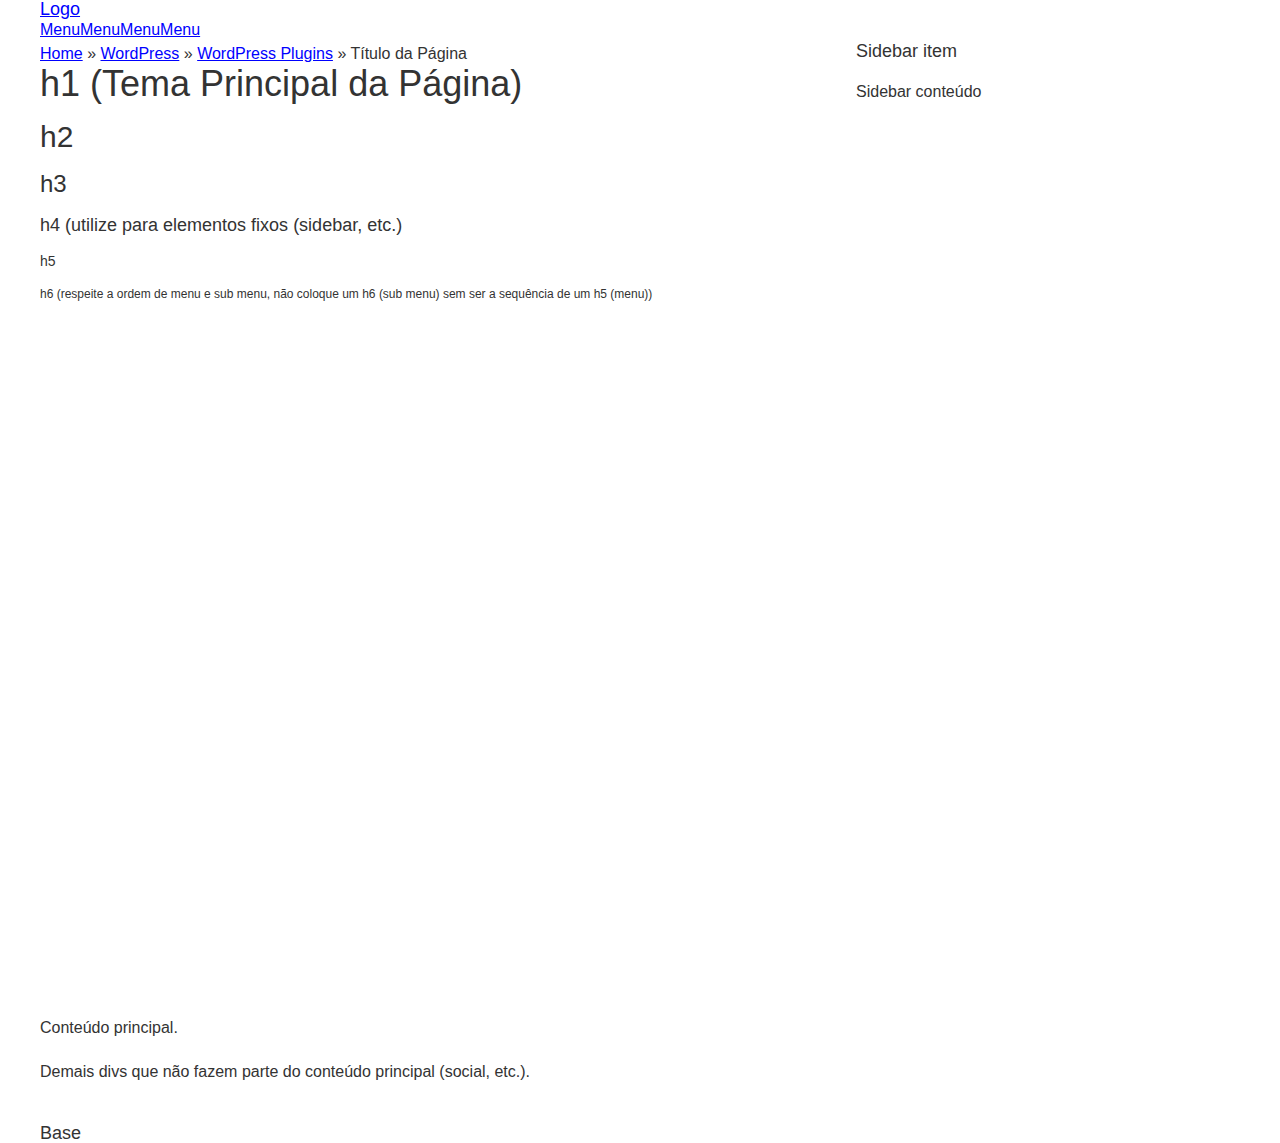
<file: site/index.html>
<!doctype html>
<html dir="ltr" lang="pt-br">
<head>
<meta http-equiv="Content-Language" content="pt-br">
<meta http-equiv="Content-Type" content="text/html; charset=utf-8">
<meta name="robots" content="index,follow">
<meta name="distribution" content="global">
<meta name="rating" content="general">
<meta name="viewport" content="width=device-width,initial-scale=1">
<meta name="SKYPE_TOOLBAR" content="SKYPE_TOOLBAR_PARSER_COMPATIBLE">
<meta name="theme-color" content="#0098DA">

<meta name="author" content="Mateus Salvi">
<meta name="copyright" content="Mateus Salvi">
<meta name="reply-to" content="salvi.mateus@gmail.com">

<meta name="description" lang="pt-br" content="Descrição_do_site">
<meta name="keywords" lang="pt-br" content="Tags_do_site">

<meta name="URL" content="http://dominio.com.br">
<!--<link rel="canonical" href="http://dominio.com.br">-->

<link rel="shortcut icon" type="image/x-icon" href="favicon.ico">

<title>CSSGrid</title>

<!-- Open Graph meta tags -->
<meta property="og:site_name" content="Título_do_Site">
<meta property="og:title" content="Título_da_Página_Atual">
<meta property="og:description" content="Descrição_da_Página_Atual">
<meta property="og:image" content="http://imagem_da_pagina_atual.jpg">
<meta property="og:url" content="http://url_da_pagina_atual.com.br">
<meta property="og:type" content="website ou article">
<!-- End. Open Graph meta tags -->

<!--[if lt IE 9]>
<script type="text/javascript" src="js/html5.js"></script>
<![endif]-->

<!-- CSS -->
<link rel="stylesheet" type="text/css" href="css/reset.css">
<link rel="stylesheet" type="text/css" href="css/grid.css">
<link rel="stylesheet" type="text/css" href="css/form.css">
<link rel="stylesheet" type="text/css" href="style.css">
<!-- End. CSS -->

</head>

<body itemscope="itemscope" itemtype="http://schema.org/WebPage">
<!--<body itemscope="itemscope" itemtype="http://schema.org/Product">-->

<!-- Scroll Top -->
<a class="scrolltop"><i class="fa fa-arrow-circle-up"></i></a>
<!-- End. Scroll Top -->

<!-- Site Container -->
<div id="wrap" class="clearfix">

<!-- Header -->
<header id="header" class="clearfix" role="banner" itemscope="itemscope" itemtype="http://schema.org/Organization" itemprop="manufacturer">
	<div class="container responsive">

		<div class="grid_12">
			<h4><a class="fancybox" href="img/logo-centive.png">Logo</a></h4>
		</div>

	</div>
</header>
<!-- End. Header -->

<!-- Navigation -->
<nav id="menu" class="clearfix" role="navigation" itemscope="itemscope" itemtype="http://schema.org/SiteNavigationElement">
	<div class="container responsive">

		<div class="grid_12">
			<ul class="clearfix">
				<li><a href="">Menu</a></li>
				<li><a href="">Menu</a>
					<ul>
						<li><a href="">Menu</a></li>
						<li><a href="">Menu</a>
							<ul>
								<li><a href="">Menu</a></li>
								<li><a href="">Menu</a></li>
								<li><a href="">Menu</a></li>
							</ul>
						</li>
						<li><a href="">Menu</a></li>
					</ul>
				</li>
				<li><a href="">Menu</a></li>
				<li><a href="">Menu</a></li>
			</ul>
		</div>

	</div>
</nav>
<!-- End. Navigation -->

<!-- Middle -->
<div id="middle" class="clearfix">
	<div class="container responsive content">

		<!-- Main -->
		<div class="grid_8">
			<main role="main">
				<!-- Breadcrumb -->
				<div class="grid_12 breadcrumb" itemprop="breadcrumb">
					<span prefix="v: http://rdf.data-vocabulary.org/#">
						<span typeof="v:Breadcrumb"><a href="http://yoast.com" rel="v:url" property="v:title">Home</a></span>
						<span class="sep">»</span>
						<span typeof="v:Breadcrumb"><a href="http://yoast.com/wordpress/" rel="v:url" property="v:title">WordPress</a></span>
						<span class="sep">»</span>
						<span typeof="v:Breadcrumb"><a href="http://yoast.com/wordpress/plugins/" rel="v:url" property="v:title">WordPress Plugins</a></span>
						<span class="sep">»</span>
						<span typeof="v:Breadcrumb"><span property="v:title">Título da Página</span></span>
					</span>
				</div>
				<!-- End. Breadcrumb -->

				<!-- Article -->
				<article class="grid_12">
					<!-- Title -->
					<header class="grid_12">
						<h1 itemprop="name">h1 (Tema Principal da Página)</h1>
					</header>
					<!-- End. Title -->

					<!-- Content -->
					<div class="grid_12" itemprop="description">
						<h2>h2</h2>
							<h3>h3</h3>
								<h4>h4 (utilize para elementos fixos (sidebar, etc.)</h4>
									<h5>h5</h5>
										<h6>h6 (respeite a ordem de menu e sub menu, não coloque um h6 (sub menu) sem ser a sequência de um h5 (menu))</h6>
										<br><br><br><br><br><br><br><br><br><br><br><br><br><br><br><br><br><br><br><br><br><br><br><br><br><br><br><br><br>
						<p>Conteúdo principal.</p>
					</div>
					<!-- End. Content -->

					<!-- Other -->
					<div class="grid_12">
						<p>Demais divs que não fazem parte do conteúdo principal (social, etc.).</p>
					</div>
					<!-- End. Other -->
				</article>
				<!-- End. Article -->
			</main>
		</div>
		<!-- End. Main -->

		<!-- Sidebar -->
		<aside class="grid_4 last" role="complementary">
			<!-- Sidebar Item -->
			<section class="grid_12">
				<div class="grid_12">
					<h4>Sidebar item</h4>
					<p>Sidebar conteúdo</p>
				</div>
			</section>
			<!-- End. Sidebar Item -->
		</aside>
		<!-- End. Sidebar -->

	</div>
</div>
<!-- End. Middle -->

<!-- Footer -->
<footer id="footer" class="clearfix" role="contentinfo" itemscope="itemscope" itemtype="http://schema.org/WPFooter">
	<div class="container responsive">

		<div class="grid_12">
			<h4>Base</h4>
		</div>

	</div>
</footer>
<!-- End. Footer -->

</div>
<!-- End. Site Container -->

<!-- Font Awesome -->
<link rel="stylesheet" type="text/css" href="lib/font-awesome-4.3.0/css/font-awesome.min.css">
<!-- End. Font Awesome -->

<!-- jQuery -->
<script type="text/javascript" src="js/jquery.js"></script>
<!-- End. jQuery -->

<!-- fancyBox -->
<link rel="stylesheet" type="text/css" href="js/fancybox/fancybox.css">
<script type="text/javascript" src="js/fancybox/fancybox.js"></script>
<!-- End. fancyBox -->

<!-- Responsive Menu -->
<script type="text/javascript" src="js/resmenu.js"></script>
<!-- End. Responsive Menu -->

<!-- Menu -->
<script type="text/javascript" src="js/superfish.js"></script>
<!-- End. Menu -->

<!-- Ready -->
<script type="text/javascript">
	jQuery(document).ready(function($){
		// fancyBox
		$('.fancybox').fancybox();
		$('.iframebox').fancybox({'width':800,'height':450,'type':'iframe'});

		// Responsive Menu
		$('#menu ul').ReSmenu({
			menuClass:		'responsive_menu',		// Responsive menu class
			selectId:			'resmenu',						// select ID
			textBefore:		false,								// Text to add before the mobile menu
			selectOption:	'Menu - Escolha uma página aqui',	// First select option
			activeClass:	'current-menu-item',	// Active menu li class
			maxWidth:			960										// Size to which the menu is responsive
		});

		// Menu
		$('#menu ul').superfish();

		// Scroll to top show and hide
		$(window).scroll(function(){
			if ($(this).scrollTop() > 100) {
				$('.scrolltop').fadeIn();
			} else {
				$('.scrolltop').fadeOut();
			}
		});
		// Scroll to top animate
		$('.scrolltop').click(function(){
			$('html, body').animate({ scrollTop: 0 }, 400);
			return false;
		});
	});
</script>
<!-- End. Ready -->

</body>
</html>
</file>
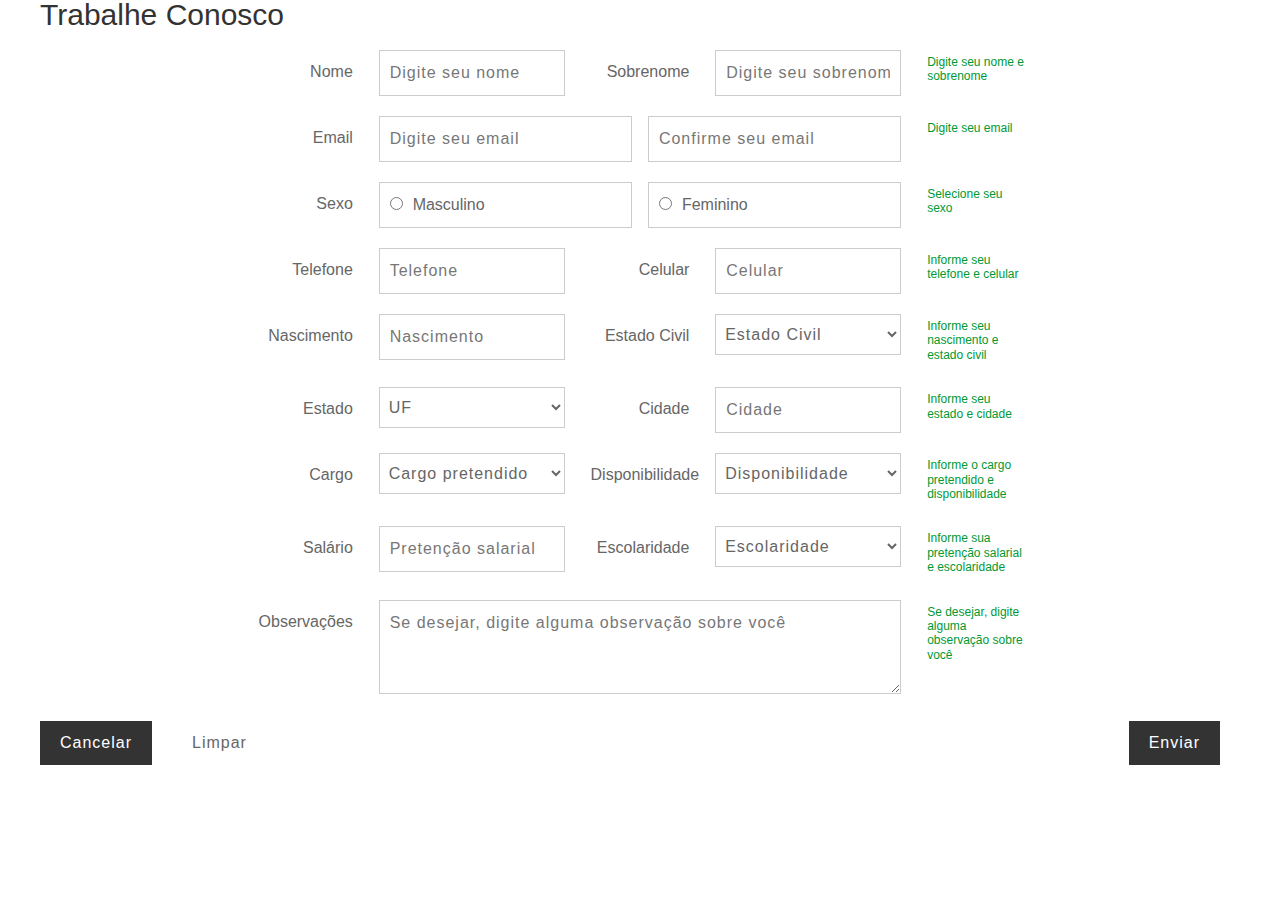
<file: site/form-work.html>
<!doctype html>
<html lang="pt-br, pt" dir="ltr">
<head>
<meta http-equiv="Content-Language" content="pt-br, pt">
<meta http-equiv="Content-Type" content="text/html; charset=utf-8">
<meta name="robots" content="index,follow">
<meta name="author" content="Design e Desenvolvimento - MagicSite® Internet Solutions - (17) 3211-6600 / magicsite.com.br © 2013">
<meta name="copyright" content="MagicSite® Internet Solutions">
<meta name="reply-to" content="magicsite@magicsite.com.br">
<meta name="distribution" content="global">
<meta name="rating" content="general">
<meta name="SKYPE_TOOLBAR" content="SKYPE_TOOLBAR_PARSER_COMPATIBLE">
<meta name="description" lang="pt-br, pt" content="Descrição_do_site">
<meta name="keywords" lang="pt-br, pt" content="Tags_do_site">
<meta name="viewport" content="width=device-width,initial-scale=1">
<meta name="URL" content="http://dominio.com.br">
<!--<link rel="canonical" href="http://dominio.com.br">-->
<link rel="shortcut icon" type="image/x-icon" href="favicon.ico">

<title>CSS Grid</title>

<!--[if lt IE 9]>
<script type="text/javascript" src="http://html5shiv.googlecode.com/svn/trunk/html5.js"></script>
<![endif]-->

<!-- CSS -->
<link rel="stylesheet" type="text/css" href="css/reset.css">
<link rel="stylesheet" type="text/css" href="css/grid.css">
<link rel="stylesheet" type="text/css" href="style.css">
<link rel="stylesheet" type="text/css" href="css/form.css">
<!-- End. CSS -->

<!-- jQuery -->
<script type="text/javascript" src="js/jquery.js"></script>
<!-- End. jQuery -->

<!-- fancyBox -->
<link rel="stylesheet" type="text/css" href="js/fancybox/fancybox.css" media="screen">
<script type="text/javascript" src="js/fancybox/fancybox.js"></script>
<script type="text/javascript">
	jQuery(document).ready(function($){
		$('.fancybox').fancybox();
		$('.iframe480').fancybox({'width':480,'height':360,'type':'iframe'});
	});
</script>
<!-- End. fancyBox -->

<!-- Mask -->
<script type="text/javascript" src="js/form/jquery.maskedinput.min.js"></script>
<script type="text/javascript" src="js/form/jquery.price-format.js"></script>
<script type="text/javascript">
	jQuery(document).ready(function($){

		$('#nascimento').mask('99/99/9999');
		$('#telefone').mask('(99) 9999-9999');
		$('#celular').focusout(function () {
			var phone, element;
			element = $(this);
			element.unmask();
			phone = element.val().replace(/\D/g,'');
			if (phone.length > 10) {
				element.mask('(99) 99999-999?9');
			} else {
				element.mask('(99) 9999-9999?9');
			}
		}).trigger('focusout');
		$('#salario').priceFormat({
			prefix:'R$ ',
			centsSeparator:',',
			thousandsSeparator:'.'
		});

	});
</script>
<!-- End. Mask -->

<!-- Validation -->
<script type="text/javascript" src="js/form/jquery.validate.min.js"></script>
<script type="text/javascript" src="js/form/jquery.validate.additional.js"></script>
<script type="text/javascript" src="js/form/jquery.validate.pt-br.js"></script>
<script type="text/javascript">
	jQuery(document).ready(function($){

		$('form').validate({
			errorElement: 'span',
			wrapper: 'div',
			errorPlacement: function(error, element) {
			if (element.attr('type') == 'checkbox' || element.attr('type') == 'radio')
				error.appendTo(element.parents().eq(1)),
				error.addClass('required');
			else
				error.insertAfter(element),
				error.addClass('required');
			},
			rules:{
				nome:{
					required:true,
					minlength:3
				},
				sobrenome:{
					required:true,
					minlength:3
				},
				email:{
					required:true,
					email:true
				},
				email2:{
					required:true,
					equalTo:'#email'
				},
				sexo:{
					required:true
				},
				telefone:{
					required:true
				},
				celular:{
					required:true
				},
				nascimento:{
					required:true,
					dateBR:true
				},
				civil:{
					required:true
				},
				uf:{
					required:true
				},
				cidade:{
					required:true,
					minlength:3
				},
				cargo:{
					required:true
				},
				disponibilidade:{
					required:true
				},
				salario:{
					required:true,
					cRange:['700,00','1.500,00']
				},
				escolaridade:{
					required:true
				},
				observacoes:{
					minlength:3
				},
				curriculo:{
					required:true
				},
			},
			messages:{
				email2:{
					required:'Confirme seu email',
					equalTo:'O email deve ser igual.'
				},
			},
		});

	});
</script>
<!-- End. Validation -->

<!-- Textarea -->
<script type="text/javascript" src="js/form/jquery.autosize.min.js"></script>
<script type="text/javascript">
	jQuery(document).ready(function($){
		$('textarea').autosize({append:'\n'});
	});
</script>
<!-- Fim. Textarea -->

</head>

<body>

<!-- Form Container -->
<div class="container cssform dftheme content">
	<!-- Form Elements -->

	<form id="cssgrid_form">

	<!-- Form Title -->
	<h2>Trabalhe Conosco</h2>
	<!-- End. Form Title -->

	<!-- Form Padding -->
	<div class="grid_8 center">

		<!-- Form Row -->
		<div class="responsive rowform">
			<div class="grid_2">
				<label for="nome" class="lbltxt">Nome</label>
			</div>
			<div class="grid_3">
				<input id="nome" name="nome" type="text" placeholder="Digite seu nome">
			</div>
			<div class="grid_2">
				<label for="sobrenome" class="lbltxt">Sobrenome</label>
			</div>
			<div class="grid_3">
				<input id="sobrenome" name="sobrenome" type="text" placeholder="Digite seu sobrenome">
			</div>
			<div class="grid_2 last">
				<span class="brief">Digite seu nome e sobrenome</span>
			</div>
		</div>
		<!-- End. Form Row -->

		<!-- Form Row -->
		<div class="responsive rowform">
			<div class="grid_2">
				<label for="email" class="lbltxt">Email</label>
			</div>
			<div class="grid_4">
				<input id="email" name="email" type="text" placeholder="Digite seu email">
			</div>
			<div class="grid_4">
				<input id="email2" name="email2" type="text" placeholder="Confirme seu email">
			</div>
			<div class="grid_2 last">
				<span class="brief">Digite seu email</span>
			</div>
		</div>
		<!-- End. Form Row -->

		<!-- Form Row -->
		<div class="responsive rowform">
			<div class="grid_2">
				<label class="lbltxt">Sexo</label>
			</div>
			<div class="grid_4">
				<span class="optionblock">
					<input id="masculino" name="sexo" type="radio">
					<label for="masculino">Masculino</label>
				</span>
			</div>
			<div class="grid_4">
				<span class="optionblock">
					<input id="feminino" name="sexo" type="radio">
					<label for="feminino">Feminino</label>
				</span>
			</div>
			<div class="grid_2 last">
				<span class="brief">Selecione seu sexo</span>
			</div>
		</div>
		<!-- End. Form Row -->

		<!-- Form Row -->
		<div class="responsive rowform">
			<div class="grid_2">
				<label for="telefone" class="lbltxt">Telefone</label>
			</div>
			<div class="grid_3">
				<input id="telefone" name="telefone" type="text" placeholder="Telefone">
			</div>
			<div class="grid_2">
				<label for="celular" class="lbltxt">Celular</label>
			</div>
			<div class="grid_3">
				<input id="celular" name="celular" type="text" placeholder="Celular">
			</div>
			<div class="grid_2 last">
				<span class="brief">Informe seu telefone e celular</span>
			</div>
		</div>
		<!-- End. Form Row -->

		<!-- Form Row -->
		<div class="responsive rowform">
			<div class="grid_2">
				<label for="nascimento" class="lbltxt">Nascimento</label>
			</div>
			<div class="grid_3">
				<input id="nascimento" name="nascimento" type="text" placeholder="Nascimento">
			</div>
			<div class="grid_2">
				<label for="civil" class="lbltxt">Estado Civil</label>
			</div>
			<div class="grid_3">
				<select id="civil" name="civil">
					<option value="">Estado Civil</option>
					<option value="Solteiro(a)">Solteiro(a)</option>
					<option value="Casado(a)">Casado(a)</option>
					<option value="Divorciado(a)">Divorciado(a)</option>
					<option value="Outro">Outro</option>
				</select>
			</div>
			<div class="grid_2 last">
				<span class="brief">Informe seu nascimento e estado civil</span>
			</div>
		</div>
		<!-- End. Form Row -->

		<!-- Form Row -->
		<div class="responsive rowform">
			<div class="grid_2">
				<label for="uf" class="lbltxt">Estado</label>
			</div>
			<div class="grid_3">
				<select id="uf" name="uf">
					<option value="">UF</option>
					<option value="AC">AC</option>
					<option value="AL">AL</option>
					<option value="AM">AM</option>
					<option value="AP">AP</option>
					<option value="BA">BA</option>
					<option value="CE">CE</option>
					<option value="DF">DF</option>
					<option value="ES">ES</option>
					<option value="GO">GO</option>
					<option value="MA">MA</option>
					<option value="MG">MG</option>
					<option value="MS">MS</option>
					<option value="MT">MT</option>
					<option value="PA">PA</option>
					<option value="PB">PB</option>
					<option value="PE">PE</option>
					<option value="PI">PI</option>
					<option value="PR">PR</option>
					<option value="RJ">RJ</option>
					<option value="RN">RN</option>
					<option value="RO">RO</option>
					<option value="RR">RR</option>
					<option value="RS">RS</option>
					<option value="SC">SC</option>
					<option value="SE">SE</option>
					<option value="SP">SP</option>
					<option value="TO">TO</option>
				</select>
			</div>
			<div class="grid_2">
				<label for="cidade" class="lbltxt">Cidade</label>
			</div>
			<div class="grid_3">
				<input id="cidade" name="cidade" type="text" placeholder="Cidade">
			</div>
			<div class="grid_2 last">
				<span class="brief">Informe seu estado e cidade</span>
			</div>
		</div>
		<!-- End. Form Row -->

		<!-- Form Row -->
		<div class="responsive rowform">
			<div class="grid_2">
				<label for="cargo" class="lbltxt">Cargo</label>
			</div>
			<div class="grid_3">
				<select id="cargo" name="cargo">
					<option value="">Cargo pretendido</option>
					<option value="Designer">Designer</option>
				</select>
			</div>
			<div class="grid_2">
				<label for="disponibilidade" class="lbltxt">Disponibilidade</label>
			</div>
			<div class="grid_3">
				<select id="disponibilidade" name="disponibilidade">
					<option value="">Disponibilidade</option>
					<option value="Imediata">Imediata</option>
					<option value="15 dias">15 dias</option>
					<option value="30 dias">30 dias</option>
				</select>
			</div>
			<div class="grid_2 last">
				<span class="brief">Informe o cargo pretendido e disponibilidade</span>
			</div>
		</div>
		<!-- End. Form Row -->

		<!-- Form Row -->
		<div class="responsive rowform">
			<div class="grid_2">
				<label for="salario" class="lbltxt">Salário</label>
			</div>
			<div class="grid_3">
				<input id="salario" name="salario" type="text" placeholder="Pretenção salarial">
			</div>
			<div class="grid_2">
				<label for="escolaridade" class="lbltxt">Escolaridade</label>
			</div>
			<div class="grid_3">
				<select id="escolaridade" name="escolaridade">
					<option value="">Escolaridade</option>
					<option value="Fundamental Completo">Fundamental Completo</option>
					<option value="Fundamental Incompleto">Fundamental Incompleto</option>
					<option value="Médio Completo">Médio Completo</option>
					<option value="Médio Incompleto">Médio Incompleto</option>
					<option value="Superior Completo">Superior Completo</option>
					<option value="Superior Incompleto">Superior Incompleto</option>
					<option value="Superior Cursando">Superior Cursando</option>
					<option value="Mestrado">Mestrado</option>
					<option value="Doutorado">Doutorado</option>
				</select>
			</div>
			<div class="grid_2 last">
				<span class="brief">Informe sua pretenção salarial e escolaridade</span>
			</div>
		</div>
		<!-- End. Form Row -->

		<!-- Form Row -->
		<div class="responsive rowform">
			<div class="grid_2">
				<label for="observacoes" class="lbltxt">Observações</label>
			</div>
			<div class="grid_8">
				<textarea id="observacoes" name="observacoes" rows="3" placeholder="Se desejar, digite alguma observação sobre você"></textarea>
			</div>
			<div class="grid_2 last">
				<span class="brief">Se desejar, digite alguma observação sobre você</span>
			</div>
		</div>
		<!-- End. Form Row -->

	</div>
	<!-- End. Form Padding -->

	<!-- Form Buttons -->
	<div class="grid_12">
		<input class="fright" type="submit" value="Enviar">
		<input class="fleft" type="button" value="Cancelar" onClick="javascript:history.back(-1)">
		<input class="fleft" type="reset" value="Limpar">
	</div>
	<!-- End. Form Buttons -->

	</form>

	<!-- End. Form Elements -->
</div>
<!-- End. Form Container -->

</body>
</html>
</file>
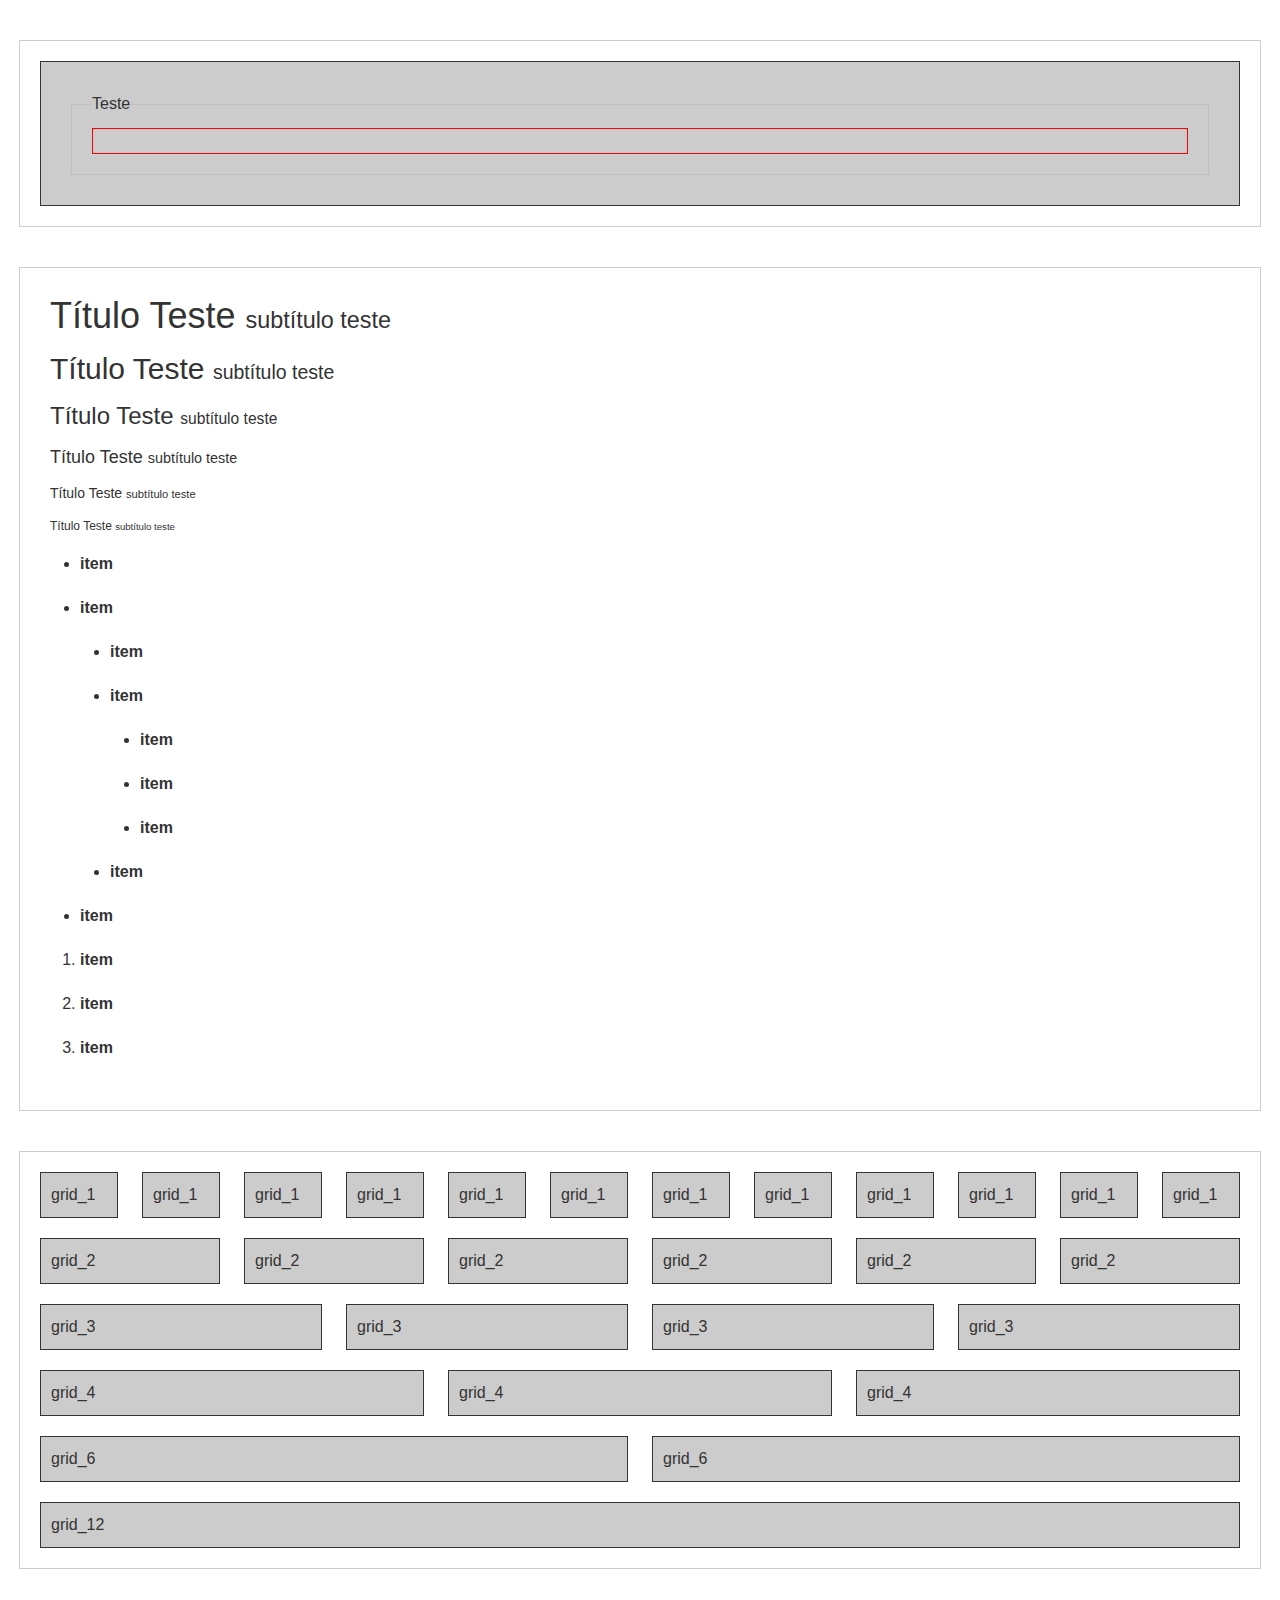
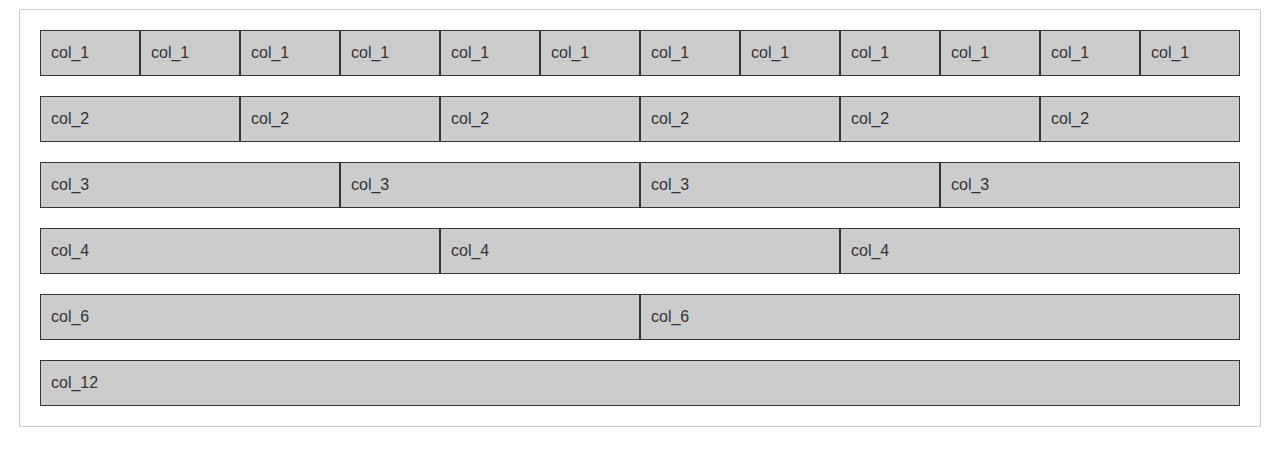
<file: site/grid.html>
<!doctype html>
<html dir="ltr" lang="pt-br">
<head>
<meta http-equiv="Content-Language" content="pt-br">
<meta http-equiv="Content-Type" content="text/html; charset=utf-8">
<meta name="robots" content="index,follow">
<meta name="distribution" content="global">
<meta name="rating" content="general">
<meta name="viewport" content="width=device-width,initial-scale=1">
<meta name="SKYPE_TOOLBAR" content="SKYPE_TOOLBAR_PARSER_COMPATIBLE">
<meta name="theme-color" content="#0098DA">

<meta name="author" content="Mateus Salvi">
<meta name="copyright" content="Mateus Salvi">
<meta name="reply-to" content="salvi.mateus@gmail.com">

<meta name="description" lang="pt-br" content="Descrição_do_site">
<meta name="keywords" lang="pt-br" content="Tags_do_site">

<meta name="URL" content="http://dominio.com.br">
<!--<link rel="canonical" href="http://dominio.com.br">-->

<link rel="shortcut icon" type="image/x-icon" href="favicon.ico">

<!-- CSS -->
<link rel="stylesheet" type="text/css" href="css/reset.css">
<link rel="stylesheet" type="text/css" href="css/grid.css">
<link rel="stylesheet" type="text/css" href="css/form.css">
<link rel="stylesheet" type="text/css" href="style.css">
<!-- End. CSS -->

<title>CSSGrid</title>

<style>
.container{
  border: 1px solid #ccc;
  padding-top: 20px;
  margin: 40px auto;
}

.container [class*="grid_"],
.container [class*="col_"]{
  background: #ccc;
  border: 1px solid #333;
  padding: 10px;
}

.container [class*="grid_"],
.container [class*="col_"]{
  margin-bottom: 20px;
}

h1,
h2,
h3,
h4,
h5,
h6 {
  margin:0 0 20px 0;
}

.content { background: #fff !important; border: none !important; }

</style>

</head>

<body itemscope="itemscope" itemtype="http://schema.org/WebPage">

  <div class="container">
    <div class="grid_12">
      <fieldset style="margin:20px;"><legend>Teste</legend>
      <input type="text" style="border:1px solid red;width:100%;"></fieldset>
    </div>
  </div>

  <div class="container">
    <div class="grid_12 content">

      <h1>Título Teste <small>subtítulo teste</small></h1>
      <h2>Título Teste <small>subtítulo teste</small></h2>
      <h3>Título Teste <small>subtítulo teste</small></h3>

      <h4>Título Teste <small>subtítulo teste</small></h4>
      <h5>Título Teste <small>subtítulo teste</small></h5>
      <h6>Título Teste <small>subtítulo teste</small></h6>

      <ul>
        <li><strong>item</strong></li>
        <li><strong>item</strong>
          <ul>
        <li><strong>item</strong></li>
        <li><strong>item</strong>
          <ul>
        <li><strong>item</strong></li>
        <li><strong>item</strong></li>
        <li><strong>item</strong></li>
      </ul>
        </li>
        <li><strong>item</strong></li>
      </ul>
        </li>
        <li><strong>item</strong></li>
      </ul>

      <ol>
        <li><strong>item</strong></li>
        <li><strong>item</strong></li>
        <li><strong>item</strong></li>
      </ol>

    </div>
  </div>

<div class="container responsive">
  <div class="grid_1">grid_1</div>
  <div class="grid_1">grid_1</div>
  <div class="grid_1">grid_1</div>
  <div class="grid_1">grid_1</div>
  <div class="grid_1">grid_1</div>
  <div class="grid_1">grid_1</div>
  <div class="grid_1">grid_1</div>
  <div class="grid_1">grid_1</div>
  <div class="grid_1">grid_1</div>
  <div class="grid_1">grid_1</div>
  <div class="grid_1">grid_1</div>
  <div class="grid_1 last">grid_1</div>

  <div class="grid_2">grid_2</div>
  <div class="grid_2">grid_2</div>
  <div class="grid_2">grid_2</div>
  <div class="grid_2">grid_2</div>
  <div class="grid_2">grid_2</div>
  <div class="grid_2 last">grid_2</div>

  <div class="grid_3">grid_3</div>
  <div class="grid_3">grid_3</div>
  <div class="grid_3">grid_3</div>
  <div class="grid_3 last">grid_3</div>

  <div class="grid_4">grid_4</div>
  <div class="grid_4">grid_4</div>
  <div class="grid_4 last">grid_4</div>

  <div class="grid_6">grid_6</div>
  <div class="grid_6 last">grid_6</div>

  <div class="grid_12">grid_12</div>
</div>

<div class="container responsive">
  <div class="col_1">col_1</div>
  <div class="col_1">col_1</div>
  <div class="col_1">col_1</div>
  <div class="col_1">col_1</div>
  <div class="col_1">col_1</div>
  <div class="col_1">col_1</div>
  <div class="col_1">col_1</div>
  <div class="col_1">col_1</div>
  <div class="col_1">col_1</div>
  <div class="col_1">col_1</div>
  <div class="col_1">col_1</div>
  <div class="col_1">col_1</div>

  <div class="col_2">col_2</div>
  <div class="col_2">col_2</div>
  <div class="col_2">col_2</div>
  <div class="col_2">col_2</div>
  <div class="col_2">col_2</div>
  <div class="col_2">col_2</div>

  <div class="col_3">col_3</div>
  <div class="col_3">col_3</div>
  <div class="col_3">col_3</div>
  <div class="col_3">col_3</div>

  <div class="col_4">col_4</div>
  <div class="col_4">col_4</div>
  <div class="col_4">col_4</div>

  <div class="col_6">col_6</div>
  <div class="col_6">col_6</div>

  <div class="col_12">col_12</div>
</div>



</body>
</html>
</file>
<file: site/css/grid.css>
/*
 * CSS Grid Document - Grid - cssgrid.com.br ©
 */

/*
 * #----- Container -----#
 */

.container {
  -webkit-box-sizing: content-box;
     -moz-box-sizing: content-box;
          box-sizing: content-box;
  max-width: 1200px;
  margin-right: auto;
  margin-left: auto;
  padding-right: 1.250em;
  padding-left: 1.250em;
}

/*
 * #----- Grid -----#
 */

 .container [class*='grid_'] { margin-right: 2%; }
 .container [class*='grid_'].last { margin-right: 0; }
 .container .grid_1 { width: 6.5%; }
 .container .grid_2 { width: 15%; }
 .container .grid_3 { width: 23.5%; }
 .container .grid_4 { width: 32%; }
 .container .grid_5 { width: 40.5%; }
 .container .grid_6 { width: 49%; }
 .container .grid_7 { width: 57.5%; }
 .container .grid_8 { width: 66%; }
 .container .grid_9 { width: 74.5%; }
 .container .grid_10 { width: 83%; }
 .container .grid_11 { width: 91.5%; }
 .container .grid_12 { width: 100%; margin-right: 0; }

 .container .col_1 { width: 8.333333333333334%; }
 .container .col_2 { width: 16.666666666666668%; }
 .container .col_3 { width: 25%; }
 .container .col_4 { width: 33.333333333333336%; }
 .container .col_5 { width: 41.666666666666664%; }
 .container .col_6 { width: 50%; }
 .container .col_7 { width: 58.333333333333336%; }
 .container .col_8 { width: 66.66666666666667%; }
 .container .col_9 { width: 75%; }
 .container .col_10 { width: 83.33333333333333%; }
 .container .col_11 { width: 91.66666666666667%; }
 .container .col_12 { width: 100%; }

.container [class*='grid_'],
.container [class*='col_'] { float: left; }

.container [class*='grid_'].center,
.container [class*='col_'].center {
  float: none;
  margin-right: auto;
  margin-left: auto;
}

.container [class*='grid_'] embed,
.container [class*='grid_'] iframe,
.container [class*='grid_'] img,
.container [class*='grid_'] object,
.container [class*='grid_'] video,
.container [class*='col_'] embed,
.container [class*='col_'] iframe,
.container [class*='col_'] img,
.container [class*='col_'] object,
.container [class*='col_'] video { max-width: 100% !important; }

.container [class*='grid_'] img,
.container [class*='col_'] img { height: auto !important; }

/*
 * #----- Useful -----#
 */

.relative { position: relative; }

.row { margin-bottom: 20px; }

.onerow {
  overflow: hidden;
  white-space: nowrap;
  text-overflow: ellipsis;
}

.nomb { margin-bottom: 0 !important; }

.fleft { float: left; }
.fright { float: right; }

.txtleft { text-align: left !important; }
.txtright { text-align: right !important; }
.txtcenter { text-align: center !important; }
.txtjust { text-align: justify !important; }

.alignleft {
  float: left;
  margin: 0 20px 20px 0;
}
.alignright {
  float: right;
  margin: 0 0 20px 20px;
}
.aligncenter {
  display: block;
	margin: 0 auto 20px auto;
}

/*
 * #----- Clear -----#
 */

.clear {
  display: block;
  visibility: hidden;
  clear: both;
  overflow: hidden;
  width: 0;
  height: 0;
}

.clearfix:before,
.clearfix:after,
.container:before,
.container:after,
[class*='grid_']:before,
[class*='grid_']:after,
[class*='col_']:before,
[class*='col_']:after {
  display: block;
  visibility: hidden;
  overflow: hidden;
  width: 0;
  height: 0;
  content: '\0020';
}

.clearfix:after,
.container:after,
[class*='grid_']:after,
[class*='col_']:after {
  clear: both;
}

.clearfix,
.container,
[class*='grid_'],
[class*='col_'] {
  zoom: 1;
}

/*
 * #----- Mobile -----#
 */

@media all and (max-width:960px) {

  .responsive > [class*='grid_'].adapt,
	.responsive > [class*='col_'].adapt {
    float: none;
    width: auto;
    margin-right: 0;
    margin-bottom: 20px;
  }

  .no_big { display: none !important; }

  .row_big { margin-bottom: 20px !important; }

  .center_big { text-align: center !important; }

}

@media all and (max-width:720px) {

  .responsive > [class*='grid_'].adapt > [class*='grid_'],
	.responsive > [class*='grid_'].adapt > [class*='col_'],
	.responsive > [class*='col_'].adapt > [class*='col_'],
	.responsive > [class*='col_'].adapt > [class*='grid_'],
  .responsive > [class*='grid_'].center,
	.responsive > [class*='col_'].center {
    float: none;
    width: auto;
    margin-right: 0;
    margin-bottom: 20px;
  }

  .no_mid { display: none !important; }

  .row_mid { margin-bottom: 20px !important; }

  .center_mid { text-align: center !important; }

}

@media all and (max-width:480px) {

  .responsive > [class*='grid_'],
	.responsive > [class*='col_'] {
    float: none;
    width: auto;
    margin-right: 0;
    margin-bottom: 20px;
  }

  .no_small { display: none !important; }

  .row_small { margin-bottom: 20px !important; }

  .center_small { text-align: center !important; }

}
</file>
<file: site/css/form.css>
/*
 * CSS Grid Document - Form - cssgrid.com.br ©
 */

/*
 * #----- Elements -----#
 */

.cssform input[type='text'],
.cssform input[type='email'],
.cssform input[type='password'],
.cssform input[type='url'],
.cssform select,
.cssform textarea {
  font-size: 1em;
  line-height: 1.5;

  width: 100%;
  height: auto;
  margin: 0;
  padding: 10px;

  border: 1px solid;
}
.cssform select {
  padding: 10px 5px;
}
.cssform textarea {
  min-width: 100%;
  max-width: 100%;

  -webkit-transition: height 0.2s;
     -moz-transition: height 0.2s;
          transition: height 0.2s;
}
.cssform input[type='radio'],
.cssform input[type='checkbox'] {
  margin: 0 10px;
}

/*
 * #----- Button -----#
 */

.cssform input[type='submit'],
.cssform input[type='button'],
.cssform input[type='reset'],
.cssform button {
  margin: 0 20px 20px 0;
  padding: 10px 20px;

  -webkit-transition: all 0.3s ease-in-out;
     -moz-transition: all 0.3s ease-in-out;
          transition: all 0.3s ease-in-out;
}

/*
 * #----- Essential -----#
 */

.cssform .optionblock {
  display: table;

  width: 100%;

  border: 1px solid;
}
.cssform .optionblock label {
  display: table-cell;

  width: 100%;
  padding: 10px 0;
}
.cssform .rowform {
  margin: 0 0 20px 0;
}

/*
 * #----- Validation -----#
 */

.cssform .lbltxt {
  font-size: 1em;
  line-height: 1.5;

  display: block;

  padding: 10px;

  text-align: right;
}
.cssform .brief {
  font-size: 0.75em;
  line-height: 1.2;

  display: block;

  padding: 5px 10px;
}
.cssform .required {
  font-size: 0.75em;
  line-height: 1.5;

  display: block;

  width: 100%;
  margin: 1px 0 0 0;
  padding: 0 5px;

  text-align: center;

  border: 1px solid;
}
/*
 * #----- Default Theme -----#
 */

.dftheme .optionblock {
  border-color: #cccccc;
  background: #ffffff;
}
.dftheme .optionblock label {
  color: #666666;
}
.dftheme input[type='text'],
.dftheme input[type='email'],
.dftheme input[type='password'],
.dftheme input[type='url'],
.dftheme select,
.dftheme textarea {
  color: #666666;
  border-color: #cccccc;
  background-color: #ffffff;
}
.dftheme input[type='text']:focus,
.dftheme input[type='email']:focus,
.dftheme input[type='password']:focus,
.dftheme input[type='url']:focus,
.dftheme select:focus,
.dftheme textarea:focus {
  color: #333333;
  border-color: #666666;
}
.dftheme input[type='submit'],
.dftheme input[type='button'],
.dftheme input[type='reset'],
.dftheme button {
  color: #ffffff;
  background-color: #333333;
}
.dftheme input[type='submit']:hover,
.dftheme input[type='button']:hover,
.dftheme button:hover {
  background-color: #666666;
}
.dftheme input[type='reset'] {
  color: #666666;
  background-color: #ffffff;
}
.dftheme input[type='reset']:hover {
  color: #cc0000;
  background-color: #ffffff;
}
.dftheme .lbltxt {
  color: #666666;
}
.dftheme .brief {
  color: #009933;
}
.dftheme .required {
  color: #cc0000;
  border-color: #cc0000;
  background-color: #ffcccc;
}
.dftheme ::placeholder {
  color: #777777;
}
.dftheme ::-moz-placeholder {
  color: #777777;
}
.dftheme ::-webkit-input-placeholder {
  color: #777777;
}
/*
 * #----- Clear -----#
 */

.rowform:before,
.rowform:after {
  display: block;
  visibility: hidden;
  overflow: hidden;

  width: 0;
  height: 0;

  content: '\0020';
}
.rowform:after {
  clear: both;
}
.rowform {
  zoom: 1;
}

/*
 * #----- Mobile -----#
 */

@media all and (max-width:720px) {
  .cssform [class*='grid_'],
  .cssform [class*='col_'] {
    float: none;

    width: auto;
    margin-right: 0;
    margin-bottom: 0 !important;
  }

  .cssform input[type='submit'],
  .cssform input[type='button'],
  .cssform input[type='reset'],
  .cssform button {
    float: none;

    width: 100%;
    margin-right: 0;
    margin-left: 0;
  }

  .dftheme .lbltxt {
    margin-bottom: 1px;

    text-align: left;

    background-color: #cccccc;
  }

  .dftheme input[type='text'],
  .dftheme input[type='email'],
  .dftheme input[type='password'],
  .dftheme input[type='url'],
  .dftheme select,
  .dftheme textarea,
  .dftheme .optionblock {
    margin-bottom: 1px;
  }
}
</file>
<file: site/style.css>
/*
Theme Name: Título_do_Site
Theme URI: http://centive.com.br
Description: Design e Desenvolvimento por Mateus Salvi / contato@centive.com.br / centive.com.br © 2015
Version: 1.0
Author: Mateus Salvi
Author URI: http://salvimateus.com
Tags: tag1, tag2, tag3
*/

/*
 * #-------------------- Basic HTML --------------------#
 */
body,
input,
button,
textarea,
select,
label,
legend {
  font: normal normal normal 100%/1.5 Arial, Helvetica, sans-serif;

  color: #333333;
}
body {
  background: #ffffff url() no-repeat center top fixed;
}
body ::placeholder {
  color: #777777;
}

a {
  text-decoration: underline;

  color: #0000ff;
}
a:hover {
  color: #ff0000;
}

h1,
h2,
h3,
h4,
h5,
h6 {
  font-weight: 300;
  line-height: 1;
}

small {
  font-size: 80%;
}

/*
 * #-------------------- Menu --------------------#
 */
#menu {
  position: relative;
  z-index: 1000;
}

/* Main Menu */
#menu ul {
}
#menu ul li {
  position: relative;

  display: block;
  float: left;
}
#menu ul li:first-child {
}
#menu ul li a {
  display: block;
  float: left;
}
#menu ul li a:hover {
}

/* Superfish Essenciais */
#menu ul li.sfHover > a {
  color: #ffffff;
  border-color: #00548a;
  background: #0070b9;
}
#menu ul ul li.sfHover > a {
  background: #0087df;
}
#menu ul li.current-menu-item > a,
#menu ul li.current-page-ancestor > a,
#menu ul li.current-menu-ancestor > a {
  color: #4b91be;
  background: #ffffff;
}
#menu li:hover ul,
#menu li.sfHover ul {
  z-index: 999;
}
#menu li:hover li ul,
#menu li.sfHover li ul {
  top: -999em;
}
#menu li li:hover li ul,
#menu li li.sfHover li ul {
  top: -999em;
}
#menu li li li:hover ul,
#menu li li li.sfHover ul {
  top: 0;
}
#menu li ul {
  position: absolute;
  top: -999em;
}
#menu li ul li {
  width: 100%;
}

/* Superfish Posição */
#menu li:hover ul,
#menu li.sfHover ul {
  top: 41px;
  left: 0;
}
#menu li li:hover ul,
#menu li li.sfHover ul {
  top: 0;
  left: 221px;
}

/* Dropdown */
#menu ul li ul {
  float: none;

  width: 220px;
  margin: 0;
}
#menu ul li ul li {
  margin: 0 0 1px 0;
}
#menu ul li ul li:first-child {
}
#menu ul li ul li a {
  float: none;

  color: #ffffff;
  background: #0070b9;
}
#menu ul li ul li a:hover {
  background: #0087df;
}

/* Sub Dropdown */
#menu ul li ul li ul {
}
#menu ul li ul li ul li a {
  background: #0070b9;
}
#menu ul li ul li ul li a:hover {
  background: #0087df;
}

/*
 * #-------------------- Content --------------------#
 */
/* Margin */
.content p,
.content h1,
.content h2,
.content h3,
.content h4,
.content h5,
.content h6,
.content ol,
.content ul,
.content li,
.content table,
.content fieldset,
.content article {
  margin: 0 0 20px 0;
}
.content ol li:first-child,
.content ul li:first-child {
  margin-top: 20px;
}

/* Elements */
.content h1 {
}
.content h2 {
}
.content h3 {
}
.content h4,
.content h5,
.content h6 {
}
.content ol li {
  margin-left: 1.875em;

  list-style: decimal;
}
.content ul li {
  margin-left: 1.875em;

  list-style: disc;
}

/* Forms */
.content input[type='text'],
.content input[type='email'],
.content input[type='password'],
.content input[type='url'],
.content select,
.content textarea {
  font-size: 1em;

  width: 50%;
  height: auto;
  margin: 0 0 20px 0;
  padding: 8px 5px;

  letter-spacing: 1px;

  border: 1px solid #cccccc;
  background: #ffffff;
}
.content textarea {
  min-width: 75%;
  max-width: 75%;

  -webkit-transition: height 0.2s;
     -moz-transition: height 0.2s;
          transition: height 0.2s;
}
.content input[type='submit'],
.content input[type='button'],
.content input[type='reset'],
.content button {
  margin: 0 20px 20px 0;
  padding: 9px 20px;

  -webkit-transition: all 0.3s ease-in-out;
     -moz-transition: all 0.3s ease-in-out;
          transition: all 0.3s ease-in-out;
  letter-spacing: 1px;

  color: #ffffff;
  background-color: #999999;
}
.content input[type='submit']:hover,
.content input[type='button']:hover,
.content input[type='reset']:hover,
.content button:hover {
  background-color: #666666;
}

/*
 * #-------------------- Sidebar --------------------#
 */
#aside_left {
}
#aside_right {
}

/*
 * #-------------------- Header --------------------#
 */
#header {
  position: relative;
  z-index: 999;
}

/*
 * #-------------------- Middle --------------------#
 */
#middle {
}

/*
 * #-------------------- Footer --------------------#
 */
#footer {
}
.scrolltop {
  font-size: 2.2em;
  line-height: 1;

  position: fixed;
  z-index: 9999;
  right: 20px;
  bottom: 20px;

  display: none;

          opacity: 0.5;

     -moz-opacity: 0.5;
  -webkit-opacity: 0.5;
}
.scrolltop:hover {
          opacity: 1;

     -moz-opacity: 1;
  -webkit-opacity: 1;
}

/*
 * #-------------------- Mobile --------------------#
 */

@media all and (max-width:960px) {
}

@media all and (max-width:720px) {
}

@media all and (max-width:480px) {
}

@media all and (max-width:320px) {
}

/*
 * #-------------------- Print --------------------#
 */
@media print {
}
</file>
